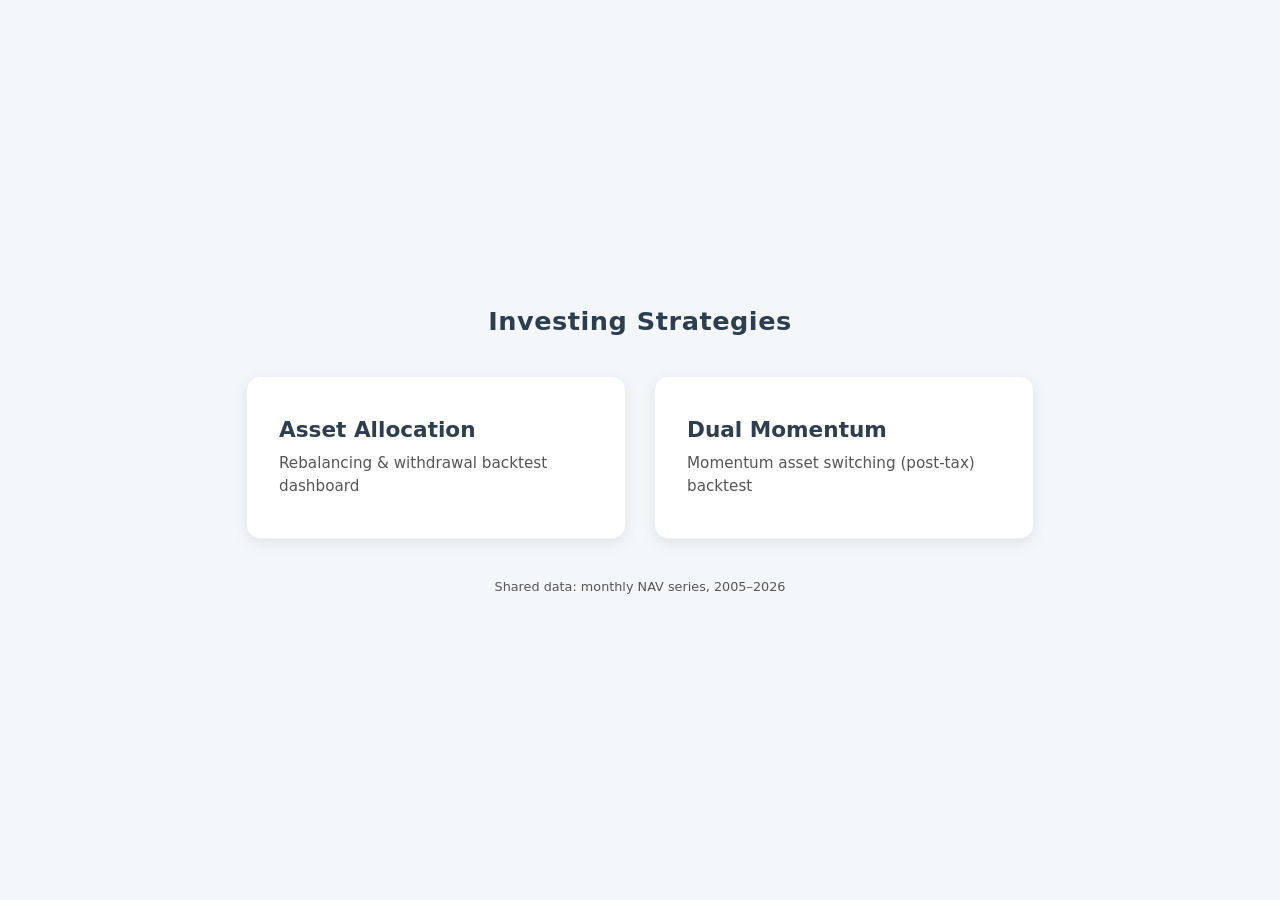
<file: index.html>
<!DOCTYPE html>
<html lang="en">
<head>
<meta charset="utf-8">
<meta name="viewport" content="width=device-width, initial-scale=1">
<title>Investing Strategies</title>
<style>
    :root {
        --bg-color: #121212;
        --card-bg-color: #1e1e1e;
        --text-color: #e0e0e0;
        --label-color: #adadad;
        --header-color: #ffffff;
        --border-color: #444;
        --shadow-color: rgba(0,0,0,0.4);
        --accent-color: #3498db;
    }

    @media (prefers-color-scheme: light) {
        :root {
            --bg-color: #f4f7fa;
            --card-bg-color: #ffffff;
            --text-color: #333;
            --label-color: #555;
            --header-color: #2c3e50;
            --border-color: #eef;
            --shadow-color: rgba(0,0,0,0.08);
            --accent-color: #3498db;
        }
    }

    * {
        box-sizing: border-box;
    }

    html, body {
        height: 100%;
    }

    body {
        margin: 0;
        display: flex;
        flex-direction: column;
        align-items: center;
        justify-content: center;
        background-color: var(--bg-color);
        color: var(--text-color);
        font-family: system-ui, -apple-system, "Segoe UI", Roboto, "Helvetica Neue", Arial, sans-serif;
        padding: 2rem;
    }

    h1 {
        margin: 0 0 2.5rem;
        font-size: 1.6rem;
        font-weight: 600;
        color: var(--header-color);
        letter-spacing: 0.02em;
    }

    .cards {
        display: flex;
        flex-direction: row;
        align-items: stretch;
        justify-content: center;
        gap: 1.75rem;
        width: 100%;
        max-width: 860px;
    }

    .card {
        flex: 1 1 0;
        max-width: 380px;
        display: flex;
        flex-direction: column;
        justify-content: center;
        padding: 2.5rem 2rem;
        background-color: var(--card-bg-color);
        color: var(--text-color);
        border: 1px solid var(--border-color);
        border-radius: 14px;
        box-shadow: 0 4px 14px var(--shadow-color);
        text-decoration: none;
        transition: transform 0.15s ease, box-shadow 0.15s ease, border-color 0.15s ease;
    }

    .card:hover,
    .card:focus {
        transform: translateY(-4px);
        border-color: var(--accent-color);
        box-shadow: 0 10px 24px var(--shadow-color);
        outline: none;
    }

    .card h2 {
        margin: 0 0 0.6rem;
        font-size: 1.35rem;
        font-weight: 600;
        color: var(--header-color);
    }

    .card p {
        margin: 0;
        font-size: 0.95rem;
        line-height: 1.5;
        color: var(--label-color);
    }

    .note {
        margin: 2.5rem 0 0;
        font-size: 0.8rem;
        color: var(--label-color);
    }

    @media (max-width: 640px) {
        .cards {
            flex-direction: column;
            align-items: center;
        }

        .card {
            width: 100%;
            max-width: 380px;
        }
    }
</style>
</head>
<body>
    <h1>Investing Strategies</h1>
    <main class="cards">
        <a class="card" href="./asset_allocation/">
            <h2>Asset Allocation</h2>
            <p>Rebalancing &amp; withdrawal backtest dashboard</p>
        </a>
        <a class="card" href="./dual_momentum/">
            <h2>Dual Momentum</h2>
            <p>Momentum asset switching (post-tax) backtest</p>
        </a>
    </main>
    <p class="note">Shared data: monthly NAV series, 2005&ndash;2026</p>
</body>
</html>
</file>
